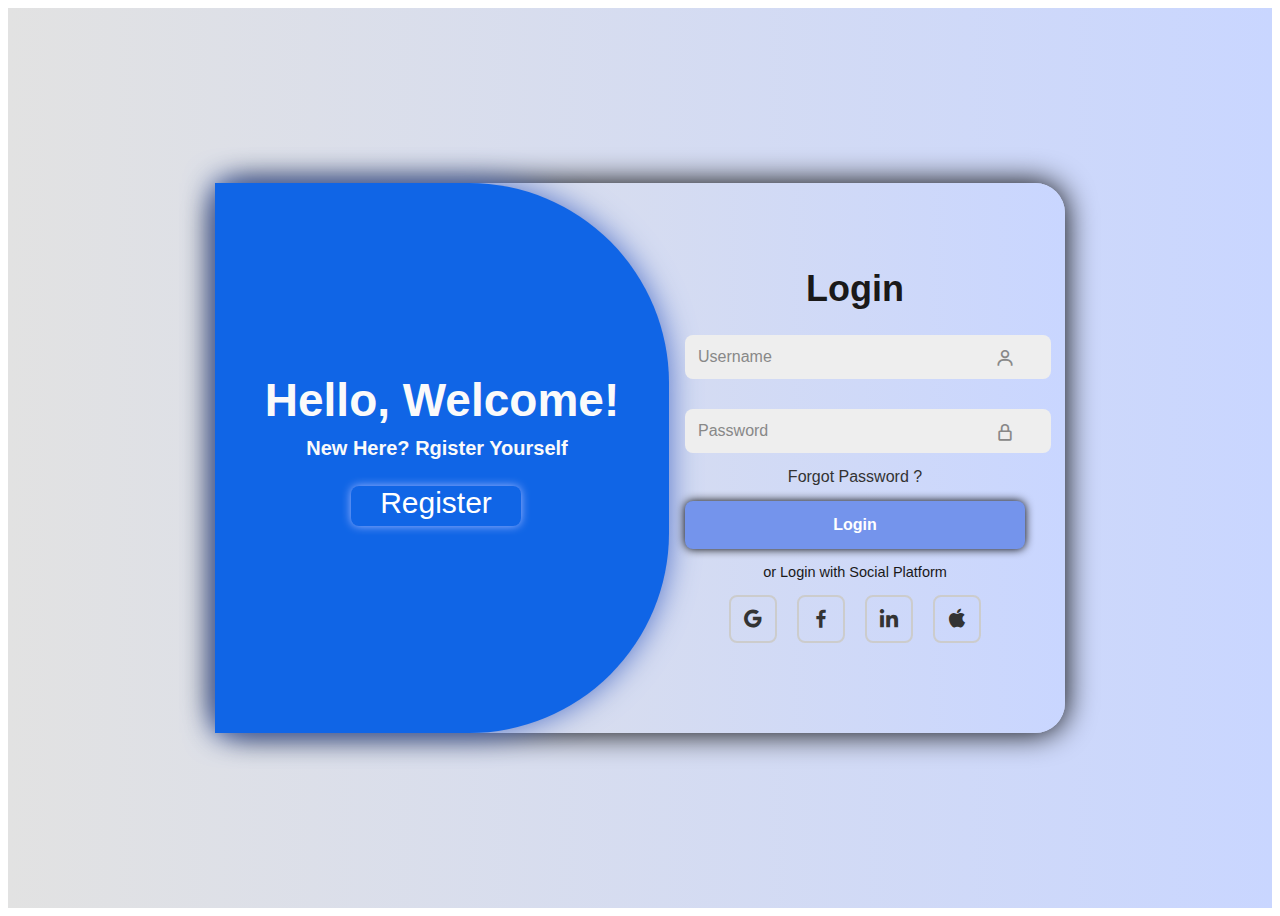
<file: Login Page.html>
<!DOCTYPE html>
<html lang="en">

<head>
    <meta charset="UTF-8">
    <meta http-equiv="x-UA-Compatible" content="IE=edge">
    <meta name="viewport" content="width=device-width,initial-scale=1.0">
    <title>
        Cancer Insights LOGIN  Page
    </title>
    <link href='https://unpkg.com/boxicons@2.1.4/css/boxicons.min.css' rel='stylesheet'>
    <link rel="stylesheet" href="style1.css">
</head>

<body>
    <div class="body-page">
    <div class="container">
        <div class="form-box login">

            <form action="">
                <h1>Login</h1>
                <div class="input-box">
                    <input type="taxt" placeholder="Username" required>
                    <i class='bx bx-user' ></i>
                </div>
                <div class="input-box">
                    <input type="password" placeholder="Password" required>
                    <i class='bx bx-lock-alt' ></i>
                </div>
                <div class="forgot-link">
                    <a href="#">Forgot Password ?</a>
                </div>
                <button type="submit" class="button">Login</button>
                <p>or Login with Social Platform</p>
                <div class="social-icons">
                    <a href=""><i class='bx bxl-google'></i></a>
                    <a href="#"><i class='bx bxl-facebook' ></i></a>
                    <a href="#"><i class='bx bxl-linkedin' ></i></a>
                    <a href="#"><i class='bx bxl-apple'></i></a>
                </div>
            </form>
        </div>

        <div class="bluebox">
        <h1>Hello, Welcome!</h1>
        <h2>New Here? Rgister Yourself</h2>
        <a href="Register page.html"  <button type="submit" class="button">Register</button></a>   
        </div>   
    </div>
    <script src="script.js"></script>
</div> 
</body>
</html>
</file>
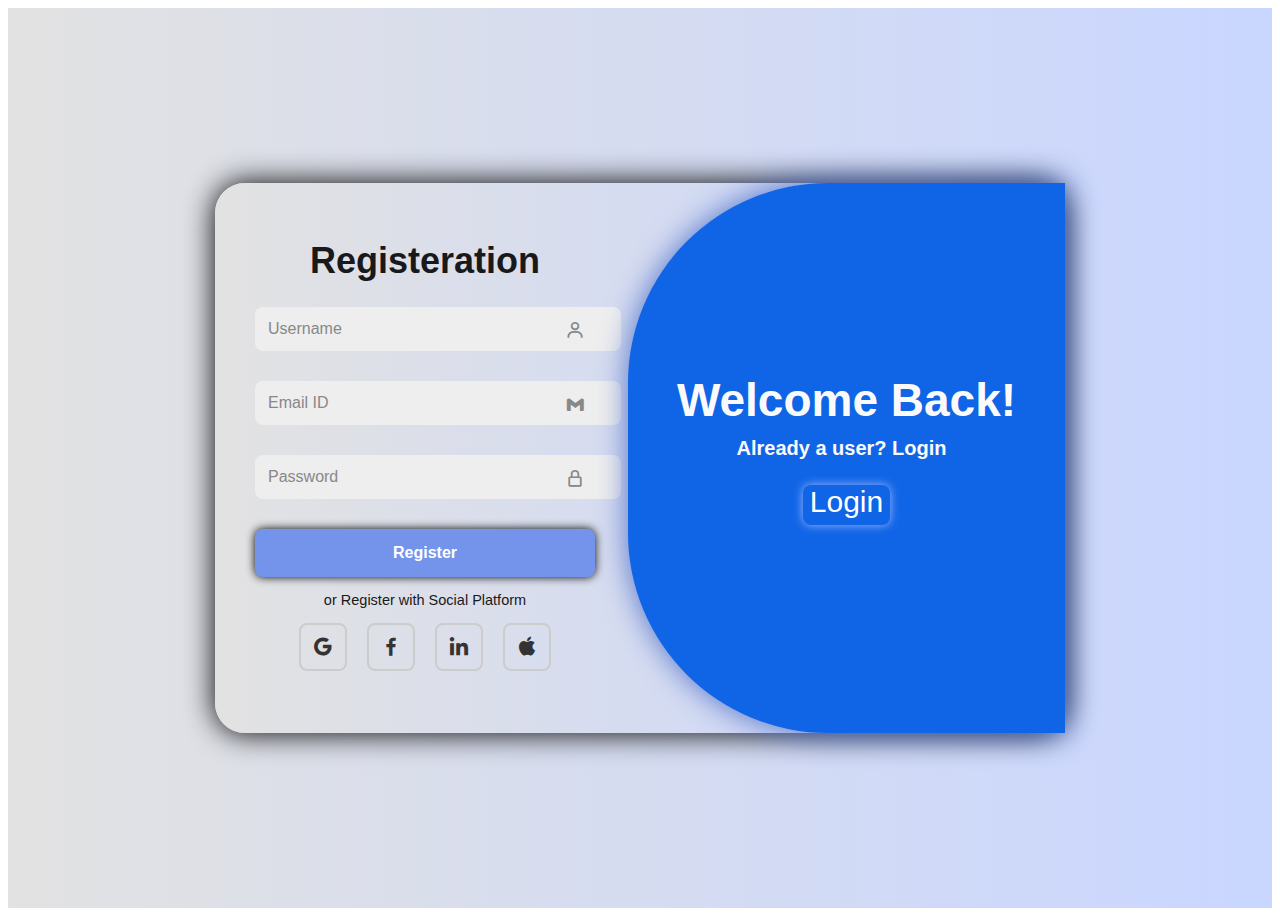
<file: Register page.html>
<!DOCTYPE html>
<html lang="en">

<head>
    <meta charset="UTF-8">
    <meta http-equiv="x-UA-Compatible" content="IE=edge">
    <meta name="viewport" content="width=device-width,initial-scale=1.0">
    <title>
        Cancer Insights Register Page
    </title>
    <link href='https://unpkg.com/boxicons@2.1.4/css/boxicons.min.css' rel='stylesheet'>
    <link rel="stylesheet" href="style1.css">
</head>

<body>
<div class="body-page">
    <div class="container">
        <div class="form-box-register">

            <form action="">
                <h1>Registeration</h1>
                <div class="input-box">
                    <input type="taxt" placeholder="Username" required>
                    <i class='bx bx-user' ></i>
                </div>
                <div class="input-box">
                    <input type="email" placeholder="Email ID" required>
                    <i class='bx bxl-gmail' ></i>
                </div>
                <div class="input-box">
                    <input type="password" placeholder="Password" required>
                    <i class='bx bx-lock-alt' ></i>
                </div>
                <button type="submit" class="button">Register</button>
                <p>or Register with Social Platform</p>
                <div class="social-icons">
                    <a href=""><i class='bx bxl-google'></i></a>
                    <a href="#"><i class='bx bxl-facebook' ></i></a>
                    <a href="#"><i class='bx bxl-linkedin' ></i></a>
                    <a href="#"><i class='bx bxl-apple'></i></a>
                </div>
                </form>
         </div>
                <div class="bluebox-register">
                <h1>Welcome Back!</h1>
                <h2>Already a user? Login</h2>
                <a href="Login Page.html"  <button type="submit" class="button">Login</button></a>   
                </div>
        
    </div>


    <script src="script.js"></script>
</div>   
</body>
</html>
</file>
<file: style1.css>
.body-page{
    display: flex;
    justify-content: center;
    align-items: center;
    min-height: 100vh;
    background: linear-gradient(90deg, #e2e2e2, #c9d6ff);  
}

.container {
    position: relative;
    width: 850px;
    height: 550px;
    background:  linear-gradient(90deg, #e2e2e2, #c9d6ff);
    border-radius: 30px;
    box-shadow: 0 0 30px rgba(0, 0, 0, 2);
}

.form-box {
    position: absolute;
    right: 0;
    width: 40%;
    height: 85.4%;
    background:  linear-gradient(90deg, #c9d6ff, #e2e2e2,);
    display: flex;
    align-items: center;
    color: #1a1919;
    text-align: center;
    padding: 40px;
}

form {
    width: 100%;
}

.container h1 {
    font-size: 36px;
    margin: -5px 0;
    font-family: 'Lucida Sans', 'Lucida Sans Regular', 'Lucida Grande', 'Lucida Sans Unicode', Geneva, Verdana, sans-serif;
}

.input-box {
    position: relative;
    margin: 30px 0;
}

.input-box input {
    width: 100%;
    padding: 13px;
    background: #eee;
    border-radius: 8px;
    border: none;
    outline: none;
    font-size: 16px;
    color: #333;
    font-weight: 500;
}

.input-box input::placeholder {
    color: #888;
    font-weight: 400;
}

.input-box i {
    position: absolute;
    right: -0px;
    top: 30%;
    transform: translate(-50%);
    font-size: 20px;
    color: #888;
}

.forgot-link {
    margin: -15px 0 15px;
    font-family: 'Lucida Sans', 'Lucida Sans Regular', 'Lucida Grande', 'Lucida Sans Unicode', Geneva, Verdana, sans-serif;
}

.forgot-link a {
    font-size: 14,5px;
    color: #333;
    text-decoration: none;
}


.button {
    width: 100%;
    height: 48px;
    background: #7494ec;
    border-radius: 8px;
    box-shadow: 0 0 10px rgba(0, 0, 0, 1);
    border: #333;
    cursor: pointer;
    font-size: 16px;
    color: #fff;
    font-weight: 600;
}

.container p {
    font-size: 14.5px;
    margin: 15px 0;
    font-family: sans-serif;
}

.social-icons a {
    display: inline-flex;
    padding: 10px;
    border: 2px solid #ccc;
    border-radius: 8px;
    font-size: 24px;
    color: #333;
    text-decoration: none;
    margin: 0 8px;
}

.bluebox{
    position: relaive;
    width: 44%;
    height: 85.4%;
    background: #1065e6;
    align-items: center;
    color: #fafafa;
    text-align: center;
    padding: 40px;
    border-top-right-radius: 200px;
    border-bottom-right-radius: 200px;
    box-shadow: 0 0 30px  #5272c9;
}

.bluebox h1 {
    margin: 150px 0 0 0;
    font-size: 46px;
    font-style: inherit;
    font-family: 'Trebuchet MS', 'Lucida Sans Unicode', 'Lucida Grande', 'Lucida Sans', Arial, sans-serif;
    font-weight: 900;
}

.bluebox h2 {
    margin: 10px 10px 0 0;
    font-size: 20px;
    font-family: 'Trebuchet MS', 'Lucida Sans Unicode', 'Lucida Grande', 'Lucida Sans', Arial, sans-serif;
}

.bluebox a {
    position: absolute;
    left: 16%;
    top: 55%;
    width: 20%;
    height: 40px;
    background: rgb(16, 101, 230);    
    cursor: pointer;
    font-size: 30px;
    text-decoration: none;
    font-family: 'Trebuchet MS', 'Lucida Sans Unicode', 'Lucida Grande', 'Lucida Sans', Arial, sans-serif;
    font-weight: 200;
    box-shadow: 0 0 10px #9fb6ff;
}

.form-box-register {
    position: absolute;
    right: 1;
    width: 40%;
    height: 85.4%;
    background:  linear-gradient(90deg, #c9d6ff, #e2e2e2,);
    display: flex;
    align-items: center;
    color: #1a1919;
    text-align: center;
    padding: 40px;
}
    

.bluebox-register {
    position: absolute;
    right: 0;
    width: 42%;
    height: 85.4%;
    background: rgb(16, 101, 230);
    align-items: center;
    color: #fafafa;
    text-align: center;
    padding: 40px;
    border-top-left-radius: 200px;
    border-bottom-left-radius: 200px;
    box-shadow: 0 0 30px  #5272c9;
}

.bluebox-register h1 {
    margin: 150px 0 0 0;
    font-size: 46px;
    font-style: inherit;
    font-family: 'Trebuchet MS', 'Lucida Sans Unicode', 'Lucida Grande', 'Lucida Sans', Arial, sans-serif;
    font-weight: 900;
}

.bluebox-register h2 {
    margin: 10px 10px 0 0;
    font-size: 20px;
    font-family: 'Trebuchet MS', 'Lucida Sans Unicode', 'Lucida Grande', 'Lucida Sans', Arial, sans-serif;
}

.bluebox-register a {
    position: absolute;
    left: 40%;
    top: 55%;
    width: 20%;
    height: 40px;
    background: rgb(16, 101, 230);    
    cursor: pointer;
    font-size: 30px;
    text-decoration: none;
    font-family: 'Trebuchet MS', 'Lucida Sans Unicode', 'Lucida Grande', 'Lucida Sans', Arial, sans-serif;
    font-weight: 200;
    box-shadow: 0 0 10px #9fb6ff;
}

.body-home {
    margin: 0;
    padding: 0;
    box-sizing: border-box;
    font-family: sans-serif;
}

.body-home {
    background:#546aa7;
    min-height: 100vh;
    overflow: hidden;
    background-image:url(Images/banner_bg.png) ;
    background-size: cover; 
    background-position: center; 
    }


.header {
    position: absolute;
    top: 0;
    left: 0;
    width: 90%;
    display: flex;
    justify-content: space-between;
    align-items: center;
    z-index: 100;
}

.logo {
    width: 200px;
    height: 200px;
    right: -75px;
    position: relative;
    padding:  0 0 0;
    
}

.navigation a {
    text-decoration: none;
    position: relative;
    color: #54a4fc;
    padding: 5px 15px 5px 15px;
    border-radius: 20px;
    margin: 0 10px;
    font-weight: 700;
}

.navigation a:hover {
    background-color:  #546aa7;
    color: #fafafa;
}

.Cancer-Insights {
    position: relative;
    display: flex;
    align-items: center;
    height: 100vh;
}

#text {
    position: absolute;
    margin: 100px 0 300px 100px;
    font-size: 7em;
    color: #54a4fc;
    font-family: 'Trebuchet MS', 'Lucida Sans Unicode', 'Lucida Grande', 'Lucida Sans', Arial, sans-serif;
}

#img
{
    margin: 1050px;
}

#sub-text {
    margin: 190px 140px  10px;
    position: absolute;
    font-size: 1.8rem;
    color: #77b4f5;
    font-family: 'Lucida Sans', 'Trebuchet MS', 'Lucida Sans Unicode', 'Lucida Grande', 'Lucida Sans', Arial, sans-serif;
}

.JOINUS-btn {
    position: absolute;
    left: 300px;
    top: 750px;
    height: 35px;
    background: transparent;    
    cursor: pointer;
    font-size: 30px;
    text-decoration: none;
    font-family: sans-serif;
    font-weight: 700;
    color: #869deb;
    box-shadow: 10px 5px 10px #9fb6ff;
    border-radius: 6px;
}

.JOINUS-btn:hover{
    background-color: ;
    color: #77b4f5;
}

.cuncaltency {
 
   position: relative;
    display: flex;
    align-items: center;
    height: 100vh;
}




.cuncaltency h2 {
    font-size: 100px;
    position: relative;
}
</file>
